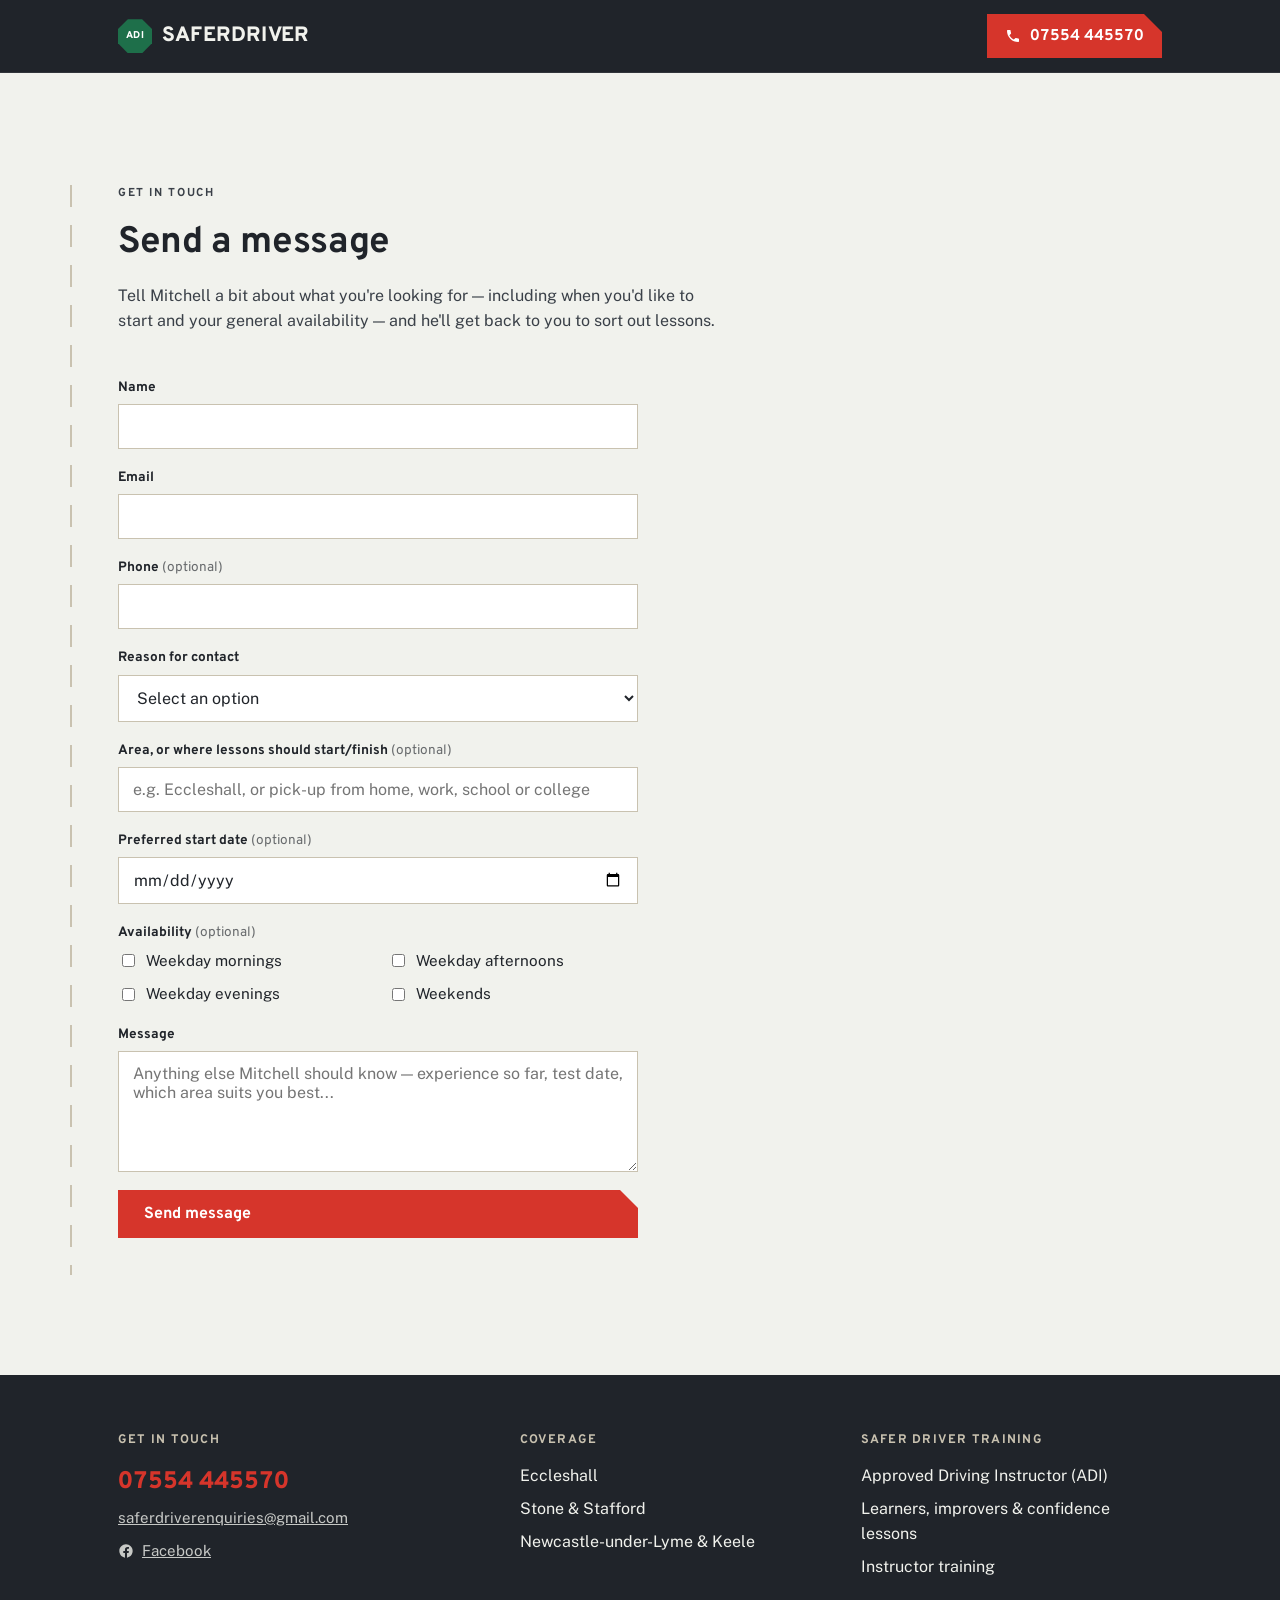
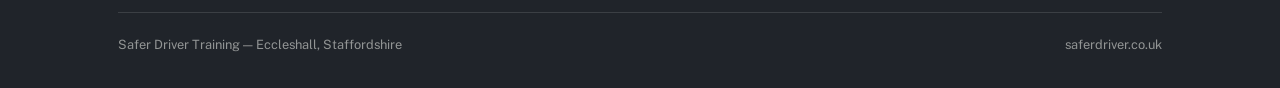
<file: contact.html>
<!doctype html>
<html lang="en">
<head>
<meta charset="utf-8">
<meta name="viewport" content="width=device-width, initial-scale=1">
<title>Contact | Safer Driver Training</title>
<meta name="description" content="Get in touch with Safer Driver Training in Eccleshall, Staffordshire — send your details, preferred start date and availability and Mitchell will get back to you.">
<link rel="stylesheet" href="styles.css">
</head>
<body>

<nav class="nav">
  <div class="wrap">
    <a class="logotype" href="index.html">
      <span class="adi-badge">ADI</span>
      SAFERDRIVER
    </a>
    <a class="nav-cta chamfer tabular" href="tel:07554445570">
      <svg viewBox="0 0 24 24" width="16" height="16" aria-hidden="true"><path fill="currentColor" d="M6.6 10.8c1.4 2.8 3.8 5.2 6.6 6.6l2.2-2.2c.3-.3.7-.4 1-.2 1.1.4 2.3.6 3.6.6.6 0 1 .4 1 1V20c0 .6-.4 1-1 1C10.6 21 3 13.4 3 4c0-.6.4-1 1-1h3.5c.6 0 1 .4 1 1 0 1.2.2 2.4.6 3.5.1.4 0 .8-.2 1.1L6.6 10.8Z"/></svg>
      07554 445570
    </a>
  </div>
</nav>

<section class="section contact-page">
  <div class="wrap">
    <div class="lane-line"></div>
    <div class="section-head reveal">
      <p class="eyebrow">Get in touch</p>
      <h2>Send a message</h2>
      <p>Tell Mitchell a bit about what you're looking for — including when you'd like to start and your general availability — and he'll get back to you to sort out lessons.</p>
    </div>
    <form class="contact-form reveal" id="contact-form">
      <input type="hidden" name="access_key" value="7c1a810b-decf-4591-8ab9-65989f9a3cfa">
      <input type="hidden" name="subject" value="New enquiry from saferdriver.co.uk">
      <input type="checkbox" name="botcheck" class="hp" tabindex="-1" autocomplete="off">
      <div class="form-row">
        <label for="cf-name">Name</label>
        <input type="text" id="cf-name" name="name" autocomplete="name" required>
      </div>
      <div class="form-row">
        <label for="cf-email">Email</label>
        <input type="email" id="cf-email" name="email" autocomplete="email" required>
      </div>
      <div class="form-row">
        <label for="cf-phone">Phone <span class="optional">(optional)</span></label>
        <input type="tel" id="cf-phone" name="phone" autocomplete="tel">
      </div>
      <div class="form-row">
        <label for="cf-reason">Reason for contact</label>
        <select id="cf-reason" name="reason_for_contact" required>
          <option value="">Select an option</option>
          <option value="Ad-hoc/one off lessons">I am looking for ad-hoc/one off lessons</option>
          <option value="Block of 10 lessons">I am looking to book a block of 10 lessons</option>
          <option value="Other">Other</option>
        </select>
      </div>
      <div class="form-row">
        <label for="cf-area">Area, or where lessons should start/finish <span class="optional">(optional)</span></label>
        <input type="text" id="cf-area" name="area" placeholder="e.g. Eccleshall, or pick-up from home, work, school or college">
      </div>
      <div class="form-row">
        <label for="cf-start">Preferred start date <span class="optional">(optional)</span></label>
        <input type="date" id="cf-start" name="preferred_start_date">
      </div>
      <div class="form-row">
        <label>Availability <span class="optional">(optional)</span></label>
        <div class="checkbox-grid">
          <label class="checkbox-option"><input type="checkbox" name="availability" value="Weekday mornings">Weekday mornings</label>
          <label class="checkbox-option"><input type="checkbox" name="availability" value="Weekday afternoons">Weekday afternoons</label>
          <label class="checkbox-option"><input type="checkbox" name="availability" value="Weekday evenings">Weekday evenings</label>
          <label class="checkbox-option"><input type="checkbox" name="availability" value="Weekends">Weekends</label>
        </div>
      </div>
      <div class="form-row">
        <label for="cf-message">Message</label>
        <textarea id="cf-message" name="message" rows="5" placeholder="Anything else Mitchell should know — experience so far, test date, which area suits you best..." required></textarea>
      </div>
      <button type="submit" class="btn btn-primary chamfer">Send message</button>
      <p class="form-status" role="status"></p>
    </form>
  </div>
</section>

<footer>
  <div class="wrap">
    <div class="footer-grid">
      <div>
        <h4>Get in touch</h4>
        <a class="footer-contact tabular" href="tel:07554445570">07554 445570</a>
        <a class="footer-email" href="mailto:saferdriverenquiries@gmail.com">saferdriverenquiries@gmail.com</a>
        <a class="footer-social" href="https://www.facebook.com/saferdrivertraining" target="_blank" rel="noopener">
          <svg viewBox="0 0 24 24" width="16" height="16" aria-hidden="true"><path fill="currentColor" d="M22 12.06C22 6.5 17.52 2 12 2S2 6.5 2 12.06c0 5.02 3.66 9.18 8.44 9.94v-7.03H7.9v-2.91h2.54V9.85c0-2.51 1.49-3.9 3.77-3.9 1.09 0 2.23.2 2.23.2v2.46h-1.26c-1.24 0-1.63.77-1.63 1.56v1.88h2.78l-.44 2.91h-2.34V22c4.78-.76 8.44-4.92 8.44-9.94Z"/></svg>
          Facebook
        </a>
      </div>
      <div>
        <h4>Coverage</h4>
        <ul>
          <li>Eccleshall</li>
          <li>Stone &amp; Stafford</li>
          <li>Newcastle-under-Lyme &amp; Keele</li>
        </ul>
      </div>
      <div>
        <h4>Safer Driver Training</h4>
        <ul>
          <li>Approved Driving Instructor (ADI)</li>
          <li>Learners, improvers &amp; confidence lessons</li>
          <li>Instructor training</li>
        </ul>
      </div>
    </div>
    <div class="footer-bottom">
      <span>Safer Driver Training — Eccleshall, Staffordshire</span>
      <span>saferdriver.co.uk</span>
    </div>
  </div>
</footer>

<script>
(function () {
  var els = Array.prototype.slice.call(document.querySelectorAll('.reveal'));
  var reduced = window.matchMedia('(prefers-reduced-motion: reduce)').matches;
  if (reduced || !('IntersectionObserver' in window)) {
    els.forEach(function (el) { el.classList.add('is-visible'); });
    return;
  }
  var io = new IntersectionObserver(function (entries) {
    entries.forEach(function (entry) {
      if (entry.isIntersecting) {
        entry.target.classList.add('is-visible');
        io.unobserve(entry.target);
      }
    });
  }, { threshold: 0.15, rootMargin: '0px 0px -60px 0px' });
  els.forEach(function (el) { io.observe(el); });
})();
</script>

<script>
(function () {
  var form = document.getElementById('contact-form');
  if (!form) return;
  var status = form.querySelector('.form-status');
  form.addEventListener('submit', function (e) {
    e.preventDefault();
    status.textContent = 'Sending…';
    status.className = 'form-status';
    var payload = {};
    new FormData(form).forEach(function (value, key) {
      if (Object.prototype.hasOwnProperty.call(payload, key)) {
        payload[key] = [].concat(payload[key], value);
      } else {
        payload[key] = value;
      }
    });
    fetch('https://api.web3forms.com/submit', {
      method: 'POST',
      headers: { 'Content-Type': 'application/json', Accept: 'application/json' },
      body: JSON.stringify(payload)
    })
      .then(function (res) { return res.json(); })
      .then(function (data) {
        if (data.success) {
          status.textContent = "Thanks — Mitchell will get back to you soon.";
          status.className = 'form-status ok';
          form.reset();
        } else {
          status.textContent = 'Something went wrong. Please try calling or emailing instead.';
          status.className = 'form-status err';
        }
      })
      .catch(function () {
        status.textContent = 'Something went wrong. Please try calling or emailing instead.';
        status.className = 'form-status err';
      });
  });
})();
</script>

</body>
</html>
</file>
<file: styles.css>
@font-face {
    font-family: 'Overpass';
    font-style: normal;
    font-weight: 300 900;
    font-display: swap;
    src: url([data-uri]) format('woff2');
  }
  @font-face {
    font-family: 'Public Sans';
    font-style: normal;
    font-weight: 300 800;
    font-display: swap;
    src: url([data-uri]) format('woff2');
  }

  :root {
    --ink: #20242a;
    --ink-soft: #3a4048;
    --paper: #f1f2ed;
    --paper-raised: #ffffff;
    --red: #d6352b;
    --green: #1e6f4a;
    --green-deep: #16332a;
    --green-deep-text: #f1f2ed;
    --green-deep-accent: #9fd6bc;
    --stone: #8b8272;
    --stone-line: #c9c2b0;
    --nav-bg: var(--ink);
    --nav-text: var(--paper);
    --shadow: 0 18px 40px -22px rgba(32, 36, 42, 0.45);
    --map-filter: grayscale(1) brightness(1.1) contrast(1.05);
    --chamfer: 18px;
    --maxw: 1140px;
  }

  @media (prefers-color-scheme: dark) {
    :root {
      --ink: #eeeae0;
      --ink-soft: #cfc9ba;
      --paper: #171a1f;
      --paper-raised: #1f242b;
      --red: #ef5445;
      --green: #3fa374;
      --green-deep: #cdeedd;
      --green-deep-text: #10221a;
      --green-deep-accent: #1f6f4a;
      --stone: #a79c87;
      --stone-line: #4a4638;
      --nav-bg: #101317;
      --nav-text: #eeeae0;
      --shadow: 0 18px 40px -20px rgba(0, 0, 0, 0.65);
      --map-filter: grayscale(1) invert(1) hue-rotate(180deg) brightness(0.85) contrast(1.1);
    }
  }
  :root[data-theme="dark"] {
    --ink: #eeeae0;
    --ink-soft: #cfc9ba;
    --paper: #171a1f;
    --paper-raised: #1f242b;
    --red: #ef5445;
    --green: #3fa374;
    --green-deep: #cdeedd;
    --green-deep-text: #10221a;
    --green-deep-accent: #1f6f4a;
    --stone: #a79c87;
    --stone-line: #4a4638;
    --nav-bg: #101317;
    --nav-text: #eeeae0;
    --shadow: 0 18px 40px -20px rgba(0, 0, 0, 0.65);
    --map-filter: grayscale(1) invert(1) hue-rotate(180deg) brightness(0.85) contrast(1.1);
  }
  :root[data-theme="light"] {
    --ink: #20242a;
    --ink-soft: #3a4048;
    --paper: #f1f2ed;
    --paper-raised: #ffffff;
    --red: #d6352b;
    --green: #1e6f4a;
    --green-deep: #16332a;
    --green-deep-text: #f1f2ed;
    --green-deep-accent: #9fd6bc;
    --stone: #8b8272;
    --stone-line: #c9c2b0;
    --nav-bg: var(--ink);
    --nav-text: var(--paper);
    --shadow: 0 18px 40px -22px rgba(32, 36, 42, 0.45);
    --map-filter: grayscale(1) brightness(1.1) contrast(1.05);
  }

  * { box-sizing: border-box; }
  html { color-scheme: light dark; }
  body {
    margin: 0;
    background: var(--paper);
    color: var(--ink);
    font-family: 'Public Sans', system-ui, sans-serif;
    font-weight: 400;
    line-height: 1.55;
    -webkit-font-smoothing: antialiased;
  }
  a { color: inherit; }
  img { max-width: 100%; display: block; }
  .wrap {
    max-width: var(--maxw);
    margin: 0 auto;
    padding: 0 clamp(20px, 4vw, 48px);
  }
  h1, h2, h3 {
    font-family: 'Overpass', system-ui, sans-serif;
    text-wrap: balance;
    margin: 0;
    letter-spacing: -0.01em;
  }
  .eyebrow {
    font-family: 'Overpass', system-ui, sans-serif;
    font-weight: 700;
    font-size: 0.72rem;
    letter-spacing: 0.14em;
    text-transform: uppercase;
    color: var(--green);
  }
  .tabular { font-variant-numeric: tabular-nums; }

  /* ---- octagon ADI badge ---- */
  .adi-badge {
    --size: 34px;
    width: var(--size);
    height: var(--size);
    flex: none;
    background: var(--green);
    clip-path: polygon(29% 0%, 71% 0%, 100% 29%, 100% 71%, 71% 100%, 29% 100%, 0% 71%, 0% 29%);
    display: flex;
    align-items: center;
    justify-content: center;
    color: #fff;
    font-family: 'Overpass', sans-serif;
    font-weight: 800;
    font-size: 0.62rem;
    letter-spacing: 0.02em;
  }

  /* ---- L-plate accent ---- */
  .l-plate {
    width: 46px;
    height: 46px;
    background: #fff;
    border: 1px solid rgba(0,0,0,0.15);
    border-radius: 3px;
    display: flex;
    align-items: center;
    justify-content: center;
    color: #ff5c48;
    font-family: 'Overpass', sans-serif;
    font-weight: 900;
    font-size: 2rem;
    line-height: 1;
    transform: rotate(-7deg);
    box-shadow: var(--shadow);
  }

  /* ---- chamfered panel utility ---- */
  .chamfer {
    clip-path: polygon(0 0, calc(100% - var(--chamfer)) 0, 100% var(--chamfer), 100% 100%, 0 100%);
  }
  .chamfer-both {
    clip-path: polygon(var(--chamfer) 0, calc(100% - var(--chamfer)) 0, 100% var(--chamfer), 100% calc(100% - var(--chamfer)), calc(100% - var(--chamfer)) 100%, var(--chamfer) 100%, 0 calc(100% - var(--chamfer)), 0 var(--chamfer));
  }

  /* ---- lane-line spine ---- */
  .wrap { position: relative; }
  .lane-line {
    position: absolute;
    top: 0;
    bottom: 0;
    left: 0;
    width: 2px;
    background-image: repeating-linear-gradient(to bottom, var(--stone-line) 0 22px, transparent 22px 40px);
  }
  section { position: relative; }
  @media (max-width: 760px) {
    .lane-line { display: none; }
  }

  /* ---- nav ---- */
  .nav {
    background: var(--nav-bg);
    color: var(--nav-text);
    position: sticky;
    top: 0;
    z-index: 20;
    border-bottom: 1px solid rgba(255,255,255,0.08);
  }
  .nav .wrap {
    display: flex;
    align-items: center;
    justify-content: space-between;
    gap: 20px;
    padding-top: 14px;
    padding-bottom: 14px;
  }
  .logotype {
    font-family: 'Overpass', sans-serif;
    font-weight: 800;
    font-size: 1.3rem;
    letter-spacing: 0.01em;
    display: flex;
    align-items: center;
    gap: 10px;
    white-space: nowrap;
    text-decoration: none;
    color: var(--nav-text);
  }
  .logotype small {
    display: block;
    font-family: 'Public Sans', sans-serif;
    font-weight: 400;
    font-size: 0.62rem;
    letter-spacing: 0.05em;
    text-transform: uppercase;
    color: var(--stone-line);
    margin-top: 2px;
  }
  .nav-cta {
    display: inline-flex;
    align-items: center;
    gap: 9px;
    background: var(--red);
    color: #fff;
    font-family: 'Overpass', sans-serif;
    font-weight: 700;
    font-size: 0.98rem;
    padding: 10px 18px;
    text-decoration: none;
    white-space: nowrap;
    transition: transform 0.2s ease, box-shadow 0.2s ease;
  }
  .nav-cta svg { flex: none; }
  .nav-cta:hover {
    transform: translateY(-2px);
    box-shadow: 0 10px 22px -10px rgba(214, 53, 43, 0.55);
  }

  /* ---- buttons ---- */
  .btn {
    display: inline-flex;
    align-items: center;
    gap: 10px;
    font-family: 'Overpass', sans-serif;
    font-weight: 700;
    font-size: 1rem;
    padding: 14px 26px;
    text-decoration: none;
    border: none;
    cursor: pointer;
  }
  .btn-primary {
    background: var(--red);
    color: #fff;
  }
  .btn-ghost {
    background: transparent;
    color: var(--ink);
    border: 1.5px solid var(--stone-line);
  }

  /* ---- hero ---- */
  .hero {
    position: relative;
    overflow: hidden;
    min-height: clamp(520px, 80vh, 720px);
    display: flex;
    align-items: center;
  }
  .hero-bg {
    position: absolute;
    inset: 0;
    z-index: 0;
  }
  .hero-bg img {
    width: 100%;
    height: 100%;
    object-fit: cover;
    object-position: center 32%;
  }
  .hero-bg::after {
    content: "";
    position: absolute;
    inset: 0;
    background:
      linear-gradient(100deg, rgba(10,12,14,0.93) 0%, rgba(10,12,14,0.8) 26%, rgba(10,12,14,0.38) 54%, rgba(10,12,14,0.08) 76%),
      linear-gradient(to top, rgba(10,12,14,0.5) 0%, transparent 40%);
  }
  .hero-content {
    position: relative;
    z-index: 1;
    width: 100%;
    padding: 56px 0;
  }
  .hero-copy { max-width: 600px; }
  .hero .eyebrow { color: #a9e6c6; }
  .hero h1 {
    font-size: clamp(2.3rem, 4.2vw, 3.4rem);
    line-height: 1.05;
    color: #fbfaf6;
  }
  .hero h1 .accent { color: #ff5c48; }
  .hero p.lede {
    font-size: 1.15rem;
    color: rgba(251, 250, 246, 0.86);
    max-width: 46ch;
    margin-top: 18px;
  }
  .hero-ctas {
    display: flex;
    flex-wrap: wrap;
    gap: 14px;
    margin-top: 30px;
  }
  .hero .btn-ghost {
    color: #fff;
    background: rgba(20, 22, 26, 0.4);
    border-color: rgba(255, 255, 255, 0.6);
    backdrop-filter: blur(6px);
    -webkit-backdrop-filter: blur(6px);
  }
  .hero .btn-ghost:hover {
    background: rgba(20, 22, 26, 0.55);
  }
  .trust-line {
    display: flex;
    align-items: center;
    gap: 12px;
    margin-top: 34px;
    font-size: 0.88rem;
    color: rgba(251, 250, 246, 0.78);
  }
  .hero-inset {
    position: absolute;
    right: clamp(16px, 4vw, 48px);
    bottom: clamp(16px, 4vw, 40px);
    width: min(220px, 28vw);
    border: 5px solid #fff;
    box-shadow: var(--shadow);
    z-index: 2;
  }
  .hero-inset img { width: 100%; height: 130px; object-fit: cover; display: block; }
  .hero-lplate {
    position: absolute;
    left: clamp(16px, 4vw, 48px);
    top: clamp(16px, 4vw, 40px);
    z-index: 2;
  }
  @media (max-width: 860px) {
    .hero {
      min-height: auto;
      padding: 88px 0 200px;
      align-items: flex-start;
    }
    .hero-bg img {
      object-position: 70% center;
    }
    .hero-bg::after {
      background: linear-gradient(180deg, rgba(10,12,14,0.6) 0%, rgba(10,12,14,0.84) 55%, rgba(10,12,14,0.94) 100%);
    }
    .hero-copy { max-width: none; }
    .hero-inset { width: 130px; right: 16px; bottom: 16px; }
    .hero-inset img { height: 84px; }
    .hero-lplate { top: 16px; left: 16px; }
  }

  /* ---- facts strip ---- */
  .facts {
    background: var(--paper-raised);
    border-top: 1px solid var(--stone-line);
    border-bottom: 1px solid var(--stone-line);
  }
  .facts .wrap {
    display: grid;
    grid-template-columns: repeat(3, 1fr);
    gap: 0;
  }
  .fact {
    padding: 26px clamp(16px, 3vw, 32px);
    border-left: 1px solid var(--stone-line);
  }
  .fact:first-child { border-left: none; }
  .fact strong {
    display: block;
    font-family: 'Overpass', sans-serif;
    font-weight: 700;
    font-size: 1.05rem;
    margin-bottom: 4px;
  }
  .fact span { color: var(--ink-soft); font-size: 0.92rem; }
  @media (max-width: 700px) {
    .facts .wrap { grid-template-columns: 1fr; }
    .fact { border-left: none; border-top: 1px solid var(--stone-line); }
    .fact:first-child { border-top: none; }
  }

  /* ---- services ---- */
  .section { padding: clamp(56px, 8vw, 100px) 0; }
  .section-head { max-width: 60ch; margin-bottom: 44px; }
  .section-head h2 { font-size: clamp(1.7rem, 3vw, 2.3rem); margin-top: 10px; }
  .section-head p { margin-top: 12px; color: var(--ink-soft); }

  .service-list { display: flex; flex-direction: column; }
  .service-row {
    display: grid;
    grid-template-columns: 280px 1fr;
    gap: 32px;
    padding: 28px 0;
    border-top: 1px dashed var(--stone-line);
  }
  .service-list .service-row:last-child { border-bottom: 1px dashed var(--stone-line); }
  .service-row h3 {
    font-size: 1.2rem;
    display: flex;
    align-items: baseline;
    gap: 10px;
  }
  .service-row p { margin: 0; color: var(--ink-soft); max-width: 58ch; }
  @media (max-width: 700px) {
    .service-row { grid-template-columns: 1fr; gap: 8px; }
  }

  /* ---- areas / coverage map ---- */
  .areas { background: var(--paper-raised); }
  .areas-columns {
    display: grid;
    grid-template-columns: 0.85fr 1.15fr;
    gap: clamp(32px, 5vw, 64px);
    align-items: center;
  }
  .areas-intro {
    margin-top: 16px;
    font-size: 1.02rem;
  }
  .area-list {
    list-style: none;
    margin: 26px 0 0;
    padding: 0;
    display: flex;
    flex-direction: column;
    gap: 12px;
  }
  .area-list li {
    display: flex;
    align-items: baseline;
    gap: 12px;
    font-size: 0.98rem;
  }
  .area-list strong {
    font-family: 'Overpass', sans-serif;
    font-weight: 700;
  }
  .area-list span {
    color: var(--stone);
    font-size: 0.85rem;
  }
  .dot {
    width: 12px;
    height: 12px;
    border-radius: 50%;
    flex: none;
  }
  .dot-home { background: var(--red); }
  .dot-full { background: var(--green); opacity: 0.75; }
  .dot-arranged { background: transparent; border: 2px dashed var(--stone); width: 8px; height: 8px; }

  .coverage-map-wrap {
    background: var(--paper);
    border: 1px solid var(--stone-line);
    padding: clamp(10px, 2vw, 18px);
  }
  .map-frame {
    position: relative;
    overflow: hidden;
    aspect-ratio: 768 / 637;
    max-height: 520px;
  }
  .map-image {
    width: 100%;
    object-position: center center;
    height: 100%;
    object-fit: cover;
    display: block;
    filter: var(--map-filter);
  }
  .map-frame::after {
    content: "";
    position: absolute;
    inset: 0;
    background: var(--green);
    mix-blend-mode: color;
    opacity: 0.45;
    pointer-events: none;
  }
  .map-pin {
    position: absolute;
    transform: translate(-50%, -100%);
    display: flex;
    flex-direction: column;
    align-items: center;
    pointer-events: none;
    z-index: 1;
  }
  .map-pin .pin-dot {
    width: 15px;
    height: 15px;
    border-radius: 50% 50% 50% 0;
    transform: rotate(-45deg);
    box-shadow: 0 2px 6px rgba(0,0,0,0.4);
    border: 2px solid #fff;
    margin-top: 4px;
  }
  .map-pin.home .pin-dot { background: var(--red); width: 21px; height: 21px; }
  .map-pin.regular .pin-dot { background: var(--green); }
  .map-pin.arranged .pin-dot { background: #fff; border: 2px dashed var(--stone); }
  .map-pin .pin-label {
    font-family: 'Overpass', sans-serif;
    font-weight: 700;
    font-size: 0.74rem;
    color: #fff;
    background: rgba(20,22,26,0.75);
    padding: 2px 7px;
    white-space: nowrap;
    z-index: 2;
  }
  .map-pin.home .pin-label { font-weight: 800; font-size: 0.78rem; }
  .map-attribution {
    margin: 10px 4px 0;
    font-size: 0.72rem;
    color: var(--stone);
  }
  .map-attribution a { color: var(--stone); }
  @media (max-width: 820px) {
    .areas-columns { grid-template-columns: 1fr; }
    .map-frame { max-height: 460px; }
  }

  /* ---- pricing ---- */
  .pricing-board {
    background: var(--nav-bg);
    color: var(--nav-text);
    padding: clamp(36px, 5vw, 56px);
    display: grid;
    grid-template-columns: 1fr 1fr;
    gap: 1px;
    background-clip: padding-box;
    box-shadow: var(--shadow);
  }
  .price-tier {
    padding: 0 clamp(12px, 3vw, 32px);
    border-left: 1px solid rgba(255,255,255,0.15);
  }
  .price-tier:first-child { border-left: none; padding-left: 0; }
  .price-tier .eyebrow { color: #9fd6bc; }
  .price-figure {
    font-family: 'Overpass', sans-serif;
    font-weight: 800;
    font-size: clamp(2.4rem, 5vw, 3.2rem);
    margin: 8px 0 6px;
  }
  .price-figure sup { font-size: 0.4em; font-weight: 700; margin-left: 4px; opacity: 0.8; }
  .price-note { color: rgba(255,255,255,0.65); font-size: 0.92rem; }
  @media (max-width: 620px) {
    .pricing-board { grid-template-columns: 1fr; gap: 28px; }
    .price-tier { border-left: none; padding-left: 0; border-top: 1px solid rgba(255,255,255,0.15); padding-top: 24px; }
    .price-tier:first-child { border-top: none; padding-top: 0; }
  }
  .pricing-foot {
    margin-top: 22px;
    color: var(--ink-soft);
    font-size: 0.92rem;
  }

  /* ---- testimonials ---- */
  .testimonial-grid {
    display: grid;
    grid-template-columns: repeat(2, 1fr);
    gap: 28px;
    margin-top: 40px;
  }
  .testimonial {
    background: var(--paper-raised);
    border: 1px solid var(--stone-line);
    padding: 26px 26px 22px;
  }
  .testimonial q {
    quotes: "“" "”";
    font-size: 1.02rem;
    line-height: 1.5;
  }
  .testimonial q::before { color: var(--green); font-weight: 800; }
  .testimonial cite {
    display: block;
    margin-top: 16px;
    font-style: normal;
    font-family: 'Overpass', sans-serif;
    font-weight: 700;
    font-size: 0.85rem;
    color: var(--stone);
    letter-spacing: 0.02em;
  }
  @media (max-width: 700px) {
    .testimonial-grid { grid-template-columns: 1fr; }
  }

  .pass-gallery {
    margin-top: 48px;
    padding-top: 36px;
    border-top: 1px dashed var(--stone-line);
  }
  .pass-gallery-label {
    font-family: 'Overpass', sans-serif;
    font-weight: 700;
    font-size: 0.8rem;
    letter-spacing: 0.08em;
    text-transform: uppercase;
    color: var(--stone);
    margin: 0 0 18px;
  }
  .pass-gallery-grid {
    display: grid;
    grid-template-columns: repeat(6, 1fr);
    gap: 14px;
  }
  .pass-photo {
    position: relative;
    aspect-ratio: 4 / 5;
    overflow: hidden;
    border: 1px solid var(--stone-line);
    transition: transform 0.25s ease, box-shadow 0.25s ease;
  }
  .pass-photo img {
    width: 100%;
    height: 100%;
    object-fit: cover;
    display: block;
  }
  .pass-photo:hover {
    transform: translateY(-4px);
    box-shadow: var(--shadow);
  }
  .pass-photo::after {
    content: "PASSED";
    position: absolute;
    left: 0;
    bottom: 0;
    width: 72px;
    height: 46px;
    clip-path: polygon(0 0, 0 100%, 100% 100%);
    background: var(--red);
    color: #fff;
    font-family: 'Overpass', sans-serif;
    font-weight: 800;
    font-size: 0.56rem;
    letter-spacing: 0.05em;
    display: flex;
    align-items: flex-end;
    justify-content: flex-start;
    padding: 0 0 5px 6px;
    box-sizing: border-box;
  }
  @media (max-width: 760px) {
    .pass-gallery-grid { grid-template-columns: repeat(3, 1fr); }
  }
  @media (max-width: 480px) {
    .pass-gallery-grid { grid-template-columns: repeat(2, 1fr); }
  }

  /* ---- ADI training teaser ---- */
  .instructor-cta {
    background: var(--green-deep);
    color: var(--green-deep-text);
  }
  .instructor-cta .eyebrow { color: var(--green-deep-accent); }
  .instructor-cta .btn-primary { background: var(--green-deep-text); color: var(--green-deep); }
  .instructor-cta .wrap {
    display: grid;
    grid-template-columns: 1.3fr 0.9fr;
    gap: 40px;
    align-items: center;
  }
  .instructor-cta h2 { font-size: clamp(1.5rem, 3vw, 2rem); }
  .instructor-cta p { max-width: 56ch; opacity: 0.9; margin-top: 14px; }
  @media (max-width: 760px) {
    .instructor-cta .wrap { grid-template-columns: 1fr; }
  }

  /* ---- contact ---- */
  .contact-form {
    max-width: 520px;
    display: grid;
    gap: 18px;
    margin-top: 28px;
  }
  .contact-form .form-row { display: grid; gap: 6px; }
  .contact-form label {
    font-family: 'Overpass', sans-serif;
    font-weight: 700;
    font-size: 0.85rem;
  }
  .contact-form input[type="text"],
  .contact-form input[type="email"],
  .contact-form input[type="tel"],
  .contact-form input[type="date"],
  .contact-form select,
  .contact-form textarea {
    font-family: 'Public Sans', sans-serif;
    font-size: 1rem;
    padding: 12px 14px;
    border: 1.5px solid var(--stone-line);
    background: var(--paper-raised);
    color: var(--ink);
    width: 100%;
  }
  .contact-form textarea { resize: vertical; }
  .contact-form input:focus, .contact-form select:focus, .contact-form textarea:focus {
    outline: 2px solid var(--green);
    outline-offset: 2px;
  }
  .contact-form .hp { display: none; }
  .contact-form button { align-self: start; }
  .contact-form .optional { font-weight: 400; opacity: 0.65; }
  .contact-form .checkbox-grid {
    display: grid;
    grid-template-columns: repeat(2, minmax(0, 1fr));
    gap: 10px 20px;
  }
  .contact-form .checkbox-option {
    display: flex;
    align-items: center;
    gap: 8px;
    font-family: 'Public Sans', sans-serif;
    font-weight: 400;
    font-size: 0.95rem;
    cursor: pointer;
  }
  .contact-form .checkbox-option input { width: auto; }
  @media (max-width: 480px) {
    .contact-form .checkbox-grid { grid-template-columns: 1fr; }
  }
  .form-status { font-size: 0.92rem; margin: 0; min-height: 1.3em; }
  .form-status.ok { color: var(--green); }
  .form-status.err { color: var(--red); }

  /* ---- footer ---- */
  footer {
    background: var(--nav-bg);
    color: var(--nav-text);
    padding: 56px 0 34px;
  }
  .footer-grid {
    display: grid;
    grid-template-columns: 1.2fr 1fr 1fr;
    gap: 40px;
    padding-bottom: 32px;
    border-bottom: 1px solid rgba(255,255,255,0.12);
  }
  .footer-contact {
    font-family: 'Overpass', sans-serif;
    font-weight: 800;
    font-size: 1.5rem;
    color: var(--red);
    display: block;
    margin: 10px 0 4px;
    text-decoration: none;
  }
  footer h4 {
    font-family: 'Overpass', sans-serif;
    font-size: 0.78rem;
    letter-spacing: 0.1em;
    text-transform: uppercase;
    color: var(--stone-line);
    margin: 0 0 14px;
  }
  footer p, footer a { color: rgba(241,242,237,0.8); font-size: 0.94rem; }
  .footer-email { display: block; }
  .footer-social {
    display: flex;
    align-items: center;
    gap: 8px;
    margin-top: 10px;
    transition: color 0.2s ease;
  }
  .footer-social:hover { color: #fff; }
  footer ul { list-style: none; margin: 0; padding: 0; display: flex; flex-direction: column; gap: 8px; }
  .footer-bottom {
    display: flex;
    justify-content: space-between;
    flex-wrap: wrap;
    gap: 10px;
    padding-top: 22px;
    font-size: 0.8rem;
    color: rgba(241,242,237,0.55);
  }
  @media (max-width: 760px) {
    .footer-grid { grid-template-columns: 1fr; gap: 28px; }
  }

  @media (prefers-reduced-motion: no-preference) {
    .fade-up {
      animation: fadeUp 0.7s ease both;
    }
    @keyframes fadeUp {
      from { opacity: 0; transform: translateY(14px); }
      to { opacity: 1; transform: translateY(0); }
    }
  }

  /* ---- scroll reveal ---- */
  .reveal {
    opacity: 0;
    transform: translateY(26px);
  }
  @media (prefers-reduced-motion: no-preference) {
    .reveal {
      transition: opacity 0.7s cubic-bezier(0.2, 0.7, 0.2, 1), transform 0.7s cubic-bezier(0.2, 0.7, 0.2, 1);
    }
    .reveal.is-visible {
      opacity: 1;
      transform: translateY(0);
    }
    .reveal-stagger > *:nth-child(1) { transition-delay: 0ms; }
    .reveal-stagger > *:nth-child(2) { transition-delay: 90ms; }
    .reveal-stagger > *:nth-child(3) { transition-delay: 180ms; }
    .reveal-stagger > *:nth-child(4) { transition-delay: 270ms; }
    .reveal-stagger > *:nth-child(5) { transition-delay: 360ms; }
    .reveal-stagger > *:nth-child(6) { transition-delay: 450ms; }
  }
  @media (prefers-reduced-motion: reduce) {
    .reveal { opacity: 1; transform: none; }
  }

  /* ---- marching lane-line ---- */
  @media (prefers-reduced-motion: no-preference) {
    .lane-line {
      animation: laneFlow 5s linear infinite;
    }
    @keyframes laneFlow {
      to { background-position-y: -400px; }
    }
  }

  /* ---- hover interactivity ---- */
  .btn-primary, .btn-ghost {
    transition: transform 0.2s ease, box-shadow 0.2s ease;
  }
  .btn-primary:hover, .btn-ghost:hover {
    transform: translateY(-2px);
  }
  .btn-primary:hover {
    box-shadow: 0 12px 26px -10px rgba(214, 53, 43, 0.55);
  }
  .testimonial {
    transition: transform 0.25s ease, box-shadow 0.25s ease, border-color 0.25s ease;
  }
  .testimonial:hover {
    transform: translateY(-4px);
    box-shadow: var(--shadow);
    border-color: var(--green);
  }
  .service-row {
    transition: background-color 0.25s ease;
  }
  .service-row:hover {
    background-color: rgba(30, 111, 74, 0.05);
  }

  /* ---- home pin pulse ---- */
  .map-pin.home .pin-dot { position: relative; }
  @media (prefers-reduced-motion: no-preference) {
    .map-pin.home .pin-dot::after {
      content: "";
      position: absolute;
      inset: -7px;
      border-radius: 50%;
      border: 2px solid var(--red);
      opacity: 0.7;
      animation: pinPulse 2.2s ease-out infinite;
    }
    @keyframes pinPulse {
      from { transform: scale(0.6); opacity: 0.7; }
      to { transform: scale(1.9); opacity: 0; }
    }
  }

  :focus-visible {
    outline: 3px solid var(--green);
    outline-offset: 2px;
  }
</file>
